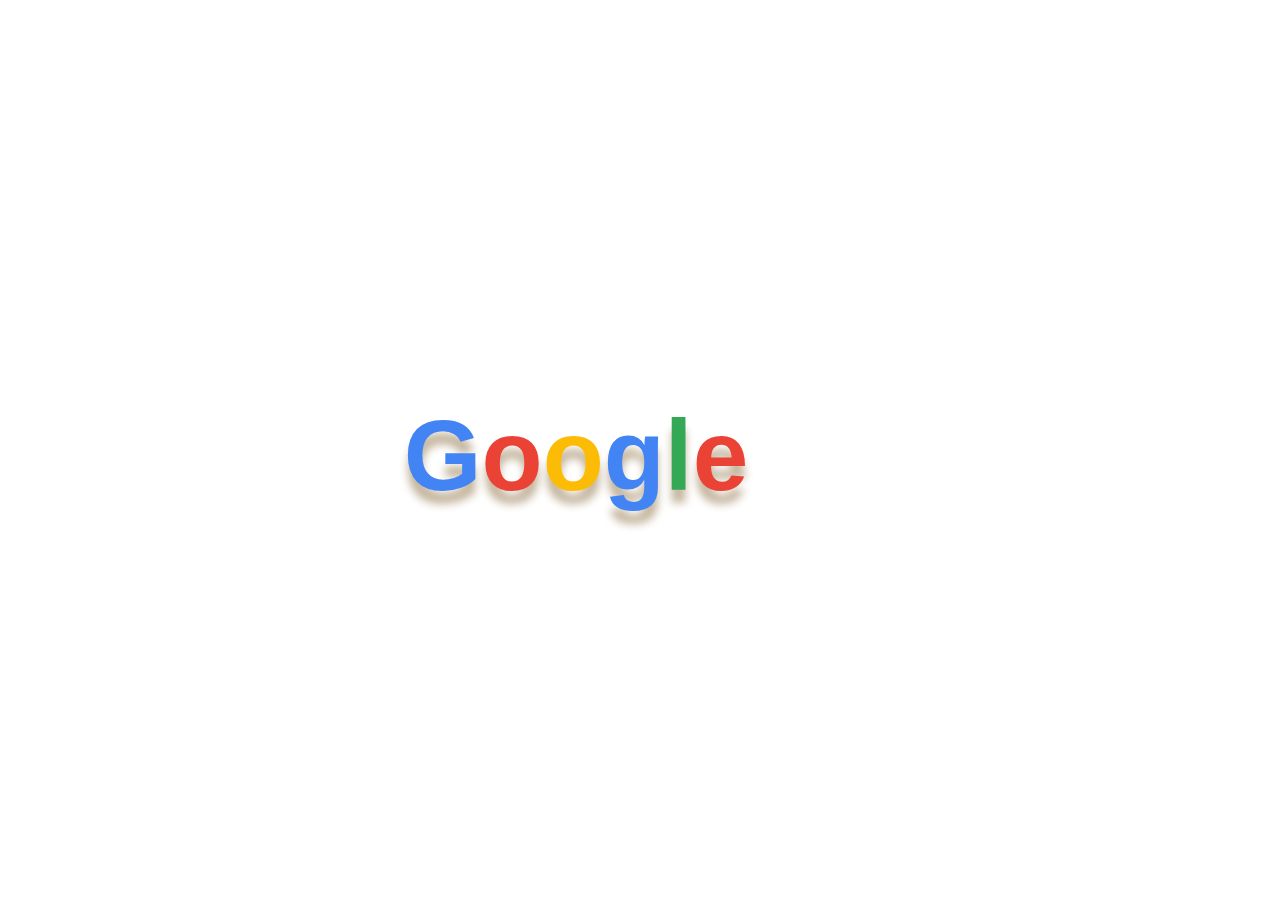
<file: animation/index.html>
<!DOCTYPE html>
<html lang="en">
<head>
    <meta charset="UTF-8">
    <meta http-equiv="X-UA-Compatible" content="IE=edge">
    <meta name="viewport" content="width=device-width, initial-scale=1.0">
    <title>Document</title>
    <link rel="stylesheet" href="index.css">
</head>
<body>
    <div class="container">
        <div class="google g">G</div>
        <div class="google o">o</div>
        <div class="google o2">o</div>
        <div class="google g2">g</div>
        <div class="google l">l</div>
        <div class="google e">e</div>
    </div>
    
</body>
</html>
</file>
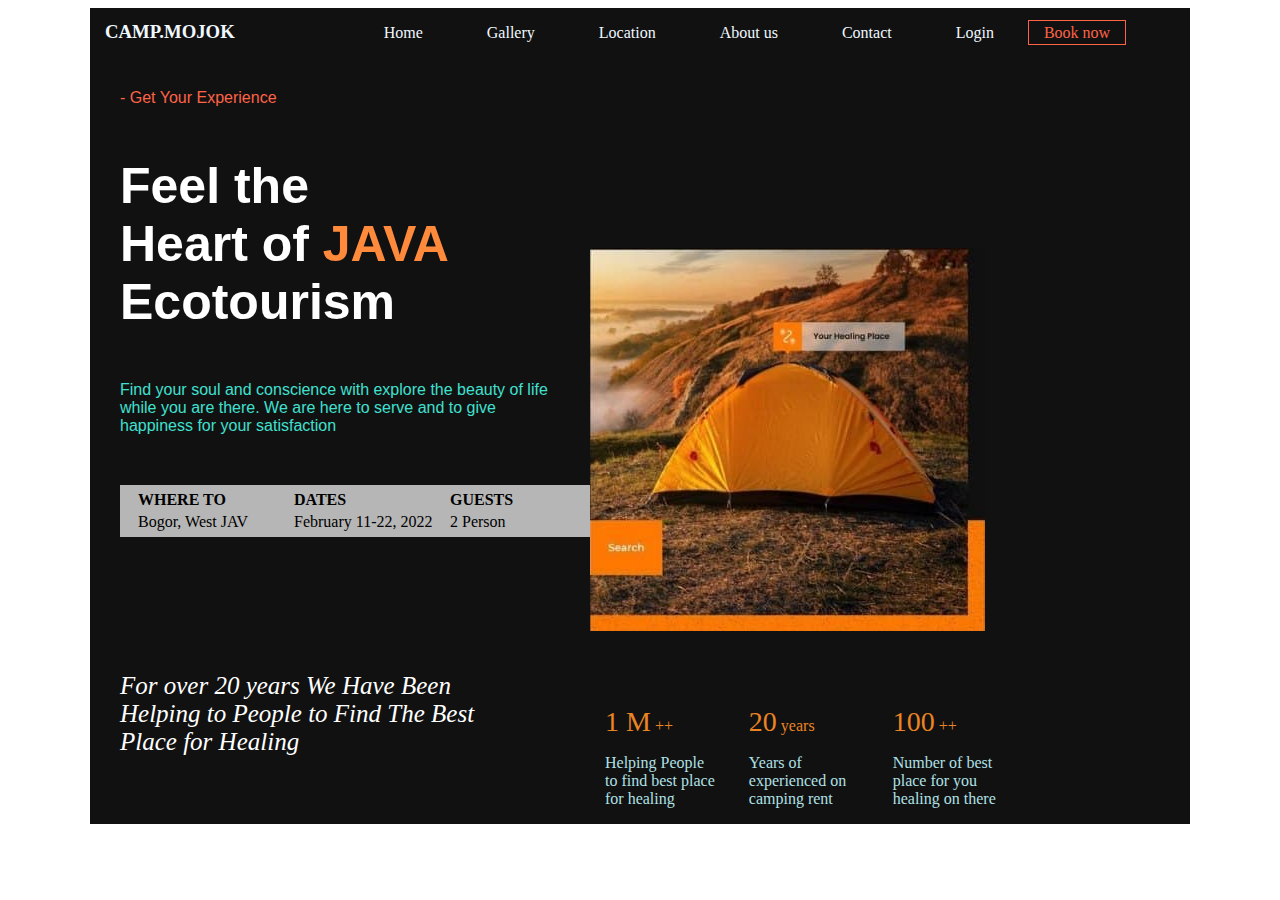
<file: htmlLesson/camp.html>
<!DOCTYPE html>
<head>
    <link rel="stylesheet" href="camp.css">
    <link href="camp.jpg">
    

</head>
<body>
    <div id="container">
        
        <div class="navbar">
            <h3>CAMP.MOJOK</h3>

            <ul>
                <li><a href="#">Home</a></li>
                <li><a href="#">Gallery</a></li>
                <li><a href="#">Location</a></li>
                <li><a href="#">About us</a></li>
                <li><a href="#">Contact</a></li>
                <li><a href="#">Login</a></li>
                
                
            </ul>
            
            <a href="#" class="book">Book now</a>
           
            
            
            
        </div>

       
        <div id="box-1">
            <p class="p1">- Get Your Experience</p>

            <p class="p2">Feel the<br> Heart of <span style="color:rgb(255, 138, 60)">JAVA</span><br> Ecotourism</p>

            <p class="p3">Find your soul and conscience with explore the beauty 
                of life while you are there. We are here to serve and 
                to give happiness for your satisfaction  
            </p>

            
            
            

            <table class="border">
                <tr>
                    <th>WHERE TO</th>
                    <th>DATES</th>
                    <th>GUESTS</th>

                </tr>
                <t>
                    <td>Bogor, West JAV</td>
                    <td>February 11-22, 2022</td>
                    <td>2 Person</td>
                </t>
            </table>

            <div Class="lower">
                <p> For over 20 years We Have Been Helping to People to Find The Best Place for Healing</p>
            </div>
            
            
        
        </div>

        <div id="box-2">
            <img src="./camp.jpg" alt="camp">

            <div class="lower-2">
                <div class="block">
                    <p class="potato"><span>1 M</span>
                    ++</p>
                    <p>Helping  People to find best place for healing</p>
                    
                </div>
                <div class="block">
                    <p class="potato"><span>20</span>
                    years</p>
                    <p>Years of experienced on camping rent</p>
                    
                </div>
                <div class="block">
                    <p class="potato"><span>100</span>
                    ++</p>
                    <p>Number of best place for you healing on there</p>
                </div>    
                    
                
                
            </div>
        
        
        
        
        </div>

        <div class="clr"></div>
            
       

       


       
           





       
        

        

        
        


        
        
        

    
    
    </div>

    

</body>
</file>
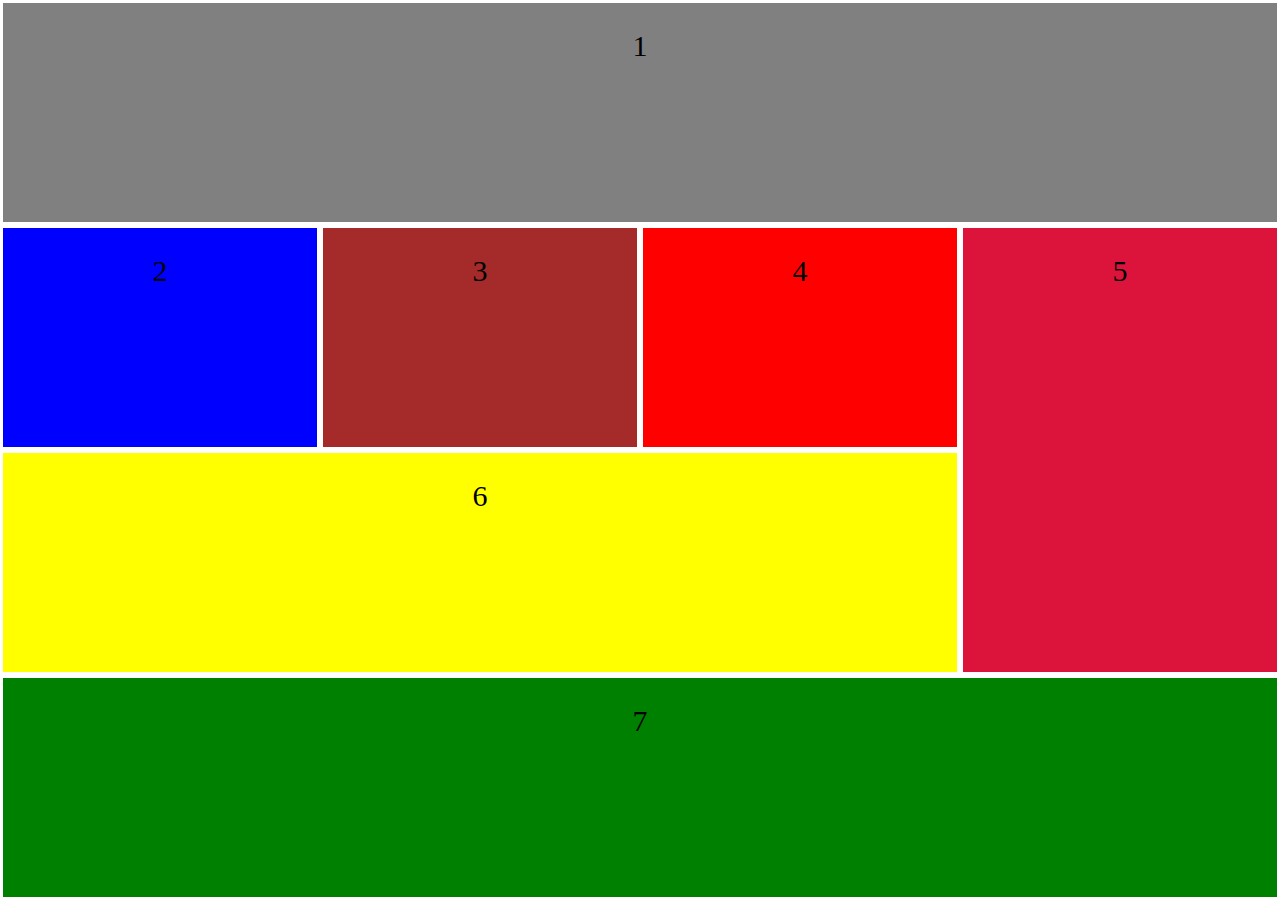
<file: htmlLesson/Grid.html>
<!DOCTYPE html>
<html>
<head>
<link rel="stylesheet" href="Grid.CSS">
</head>
<body>
    <div class="container">
        <div class="grid item1">1</div>
        <div class="grid item2">2</div>
        <div class="grid item3">3</div>
        <div class="grid item4">4</div>
        <div class="grid item5">5</div>
        <div class="grid item6">6</div>
        <div class="grid item7">7</div>
        
    </div>

</body>























</html>
</file>
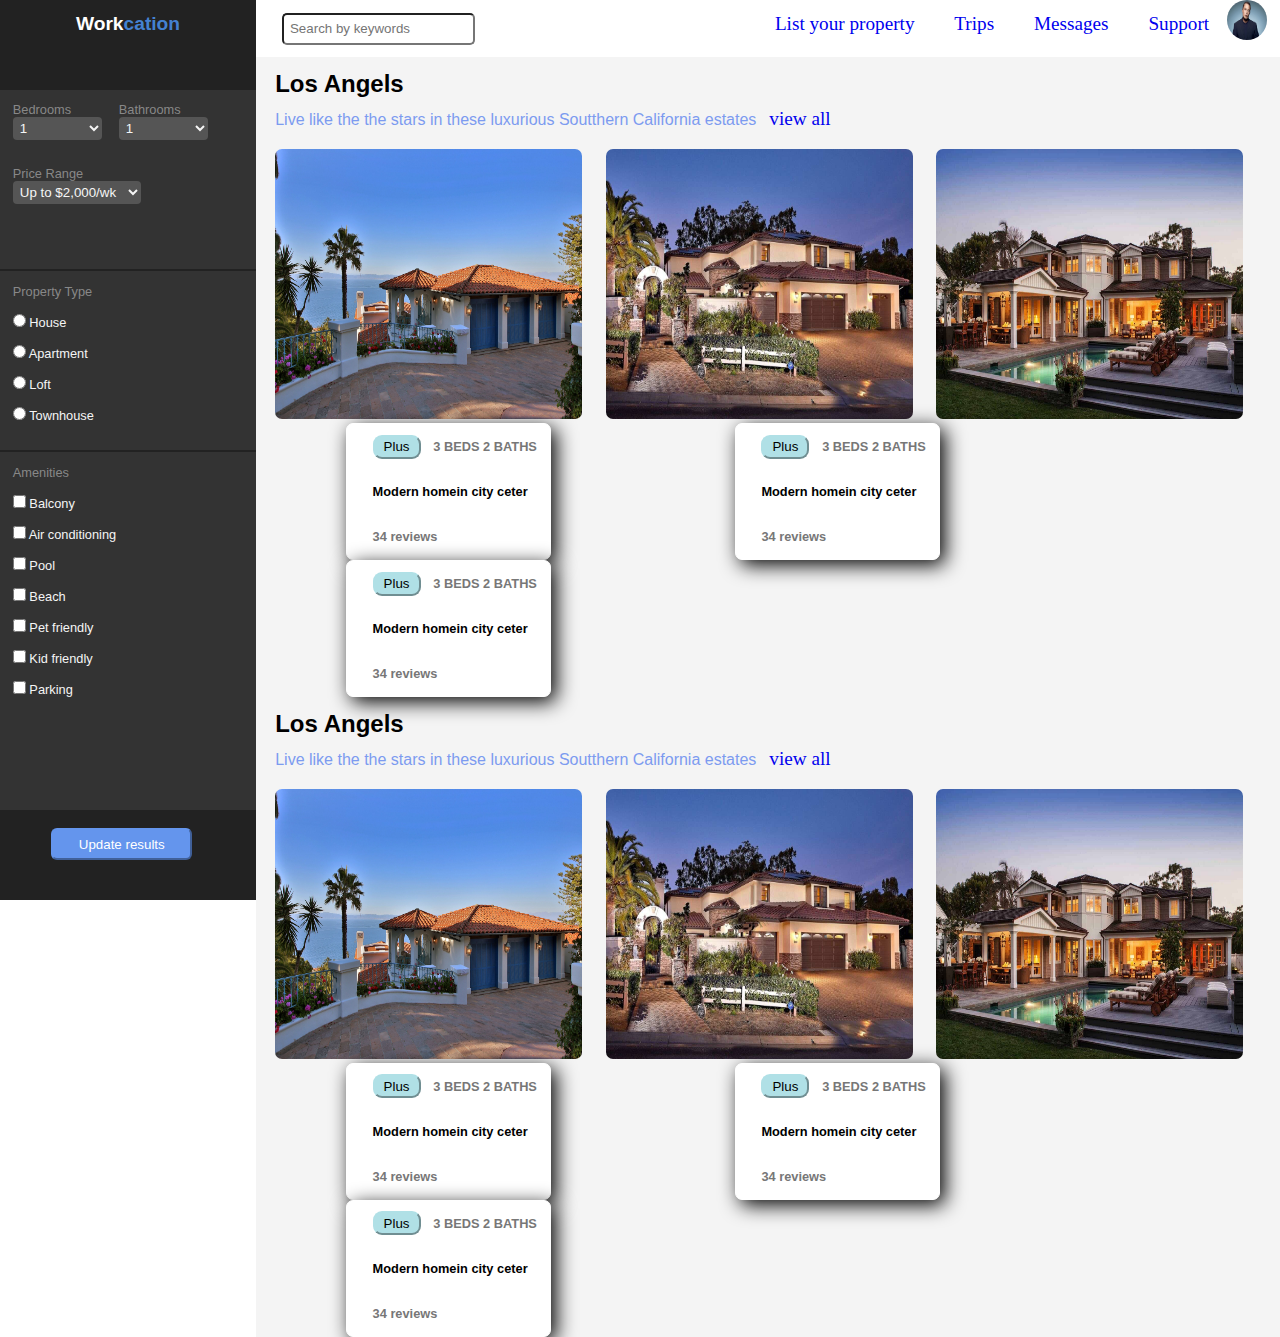
<file: htmlLesson/house.html>
<!DOCTYPE html>
<html>
<head>
    <link rel="stylesheet" href="house.CSS">
    <link href="./elon-musk.jpg">
    <link href="./pic-1.jpg">
    <link href="./pic-2.jpg">
    <link href="./pic-3.jpg">

</head>
<body>
    <div class="body">
        <div class="side">
            <div class="one">
                <i class="fas fa-laptop-house"></i>
                <h2>Work<span style="color:rgb(68, 129, 209)">cation</span></h2>                
            </div>
            <div class="two">
                <div class="bed">
                    <label for="bed">Bedrooms</label><br>
                    <select style="width: 7vw" id="bed" name="bed">
                        <option value="bed">1</option>
                        <option value="bed">2</option>
                        <option value="bed">3</option>
                        <option value="bed">4</option>
                        <option value="bed">5</option>
                    </select>
                </div>
                <div class="bath">
                    <label for="bath">Bathrooms</label><br>
                    <select style="width: 7vw" id="bath" name="bath">
                        <option value="bath">1</option>
                        <option value="bath">2</option>
                        <option value="bath">3</option>
                        <option value="bath">4</option>
                        <option value="bath">5</option>
                    </select>
                </div>
                
                <div class="price">
                    <label for="price">Price Range</label><br>
                <select style="width: 10vw" id="price" name="price">
                    <option value="price">Up to $2,000/wk</option>
                    <option value="price">Up to $10,000/mth</option>
                    <option value="price">Up to $30,000/yr</option>
                </select>
                </div>    
            </div>


            <div class="three"">
                <form class="radio">
                    <p>Property Type</p><br>
                    <input type="radio" id="house" name="property type" value="house">
                    <label for="house">House</label><br><br>
                    <input type="radio" id="apartment" name="property type" value="apartment ">
                    <label for="apartment">Apartment</label><br><br>
                    <input type="radio" id="loft" name="property type" value="loft">
                    <label for="loft">Loft</label><br><br>
                    <input type="radio" id="townhouse" name="property type" value="townhouse">
                    <label for="townhouse">Townhouse</label><br><br>
                </form>
                
            </div>
            <div class="four">
                <form class="checkbox">
                    <p>Amenities</p><br>
                    <input type="checkbox" id="amenity1" name="amenity1" value="balcony">
                    <label for="amenity1">Balcony</label><br><br>
                    <input type="checkbox" id="amenity2" name="amenity2" value="air conditioning">
                    <label for="amenity2">Air conditioning</label><br><br>
                    <input type="checkbox" id="amenity3" name="amenity3" value="pool">
                    <label for="amenity3">Pool</label><br><br>
                    <input type="checkbox" id="amenity4" name="amenity4" value="beach">
                    <label for="amenity4">Beach</label><br><br>
                    <input type="checkbox" id="amenity5" name="amenity5" value="pet friendly">
                    <label for="amenity5">Pet friendly</label><br><br>
                    <input type="checkbox" id="amenity6" name="amenity6" value="kid friendly">
                    <label for="amenity6">Kid friendly</label><br><br>
                    <input type="checkbox" id="amenity7" name="amenity7" value="parking">
                    <label for="amenity7">Parking</label><br><br>
                </form>
                
            </div>
            <div class="five">
                <!-- <button href="#" value="Update results">Update results</button> -->
                <input type="submit" value="Update results">
            </div>
        </div>
        <div class="main">
            <div class="main-1">
                
                <div class="navbar" >
                    <div><input type="search" placeholder="Search by keywords"></div>
                    <div class="list"><ul>
                        <li><a href="#">List your property</a></li>
                        <li><a href="#">Trips</a></li>
                        <li><a href="#">Messages</a></li>
                        <li><a href="#">Support</a></li>
                    </ul></div>
                    <div class="photo"><img src="./elon-musk.jpg" width="40px" height="40px" style="border-radius: 20px;"></div>
                </div>
            </div>
            <div class="main-2">
                <div class="content-1">
                    <h2>Los Angels</h2>
                    <p>Live like the the stars in these luxurious Soutthern California estates</p>
                    <a href="#">view all</a>
                </div>
                <div class="pics"> 
                    <img src="./pic-1.jpg">
                    
                    <img src="./pic-2.jpg">
                    <img src="./pic-3.jpg">
                </div>
                <div class="detail-row">
                    <div class="details">
                    
                        <p><button>Plus</button>3 BEDS 2 BATHS</p>
                        <h4>Modern homein city ceter</h4>   
                        <p>34 reviews</p>                                                                                                                                      
                    </div>
                    <div class="details">
                        
                        <p><button>Plus</button>3 BEDS 2 BATHS</p>
                        <h4>Modern homein city ceter</h4>   
                        <p>34 reviews</p>                                                                                                                                      
                    </div>
                    <div class="details">
                        
                        <p><button>Plus</button>3 BEDS 2 BATHS</p>
                        <h4>Modern homein city ceter</h4>   
                        <p>34 reviews</p>                                                                                                                                      
                    </div>
                </div>
                <div class="content-1">
                    <h2>Los Angels</h2>
                    <p>Live like the the stars in these luxurious Soutthern California estates</p>
                    <a href="#">view all</a>
                </div>
                <div class="pics"> 
                    <img src="./pic-1.jpg">
                    
                    <img src="./pic-2.jpg">
                    <img src="./pic-3.jpg">
                </div>
                <div class="detail-row">
                    <div class="details">
                    
                        <p><button>Plus</button>3 BEDS 2 BATHS</p>
                        <h4>Modern homein city ceter</h4>   
                        <p>34 reviews</p>                                                                                                                                      
                    </div>
                    <div class="details">
                        
                        <p><button>Plus</button>3 BEDS 2 BATHS</p>
                        <h4>Modern homein city ceter</h4>   
                        <p>34 reviews</p>                                                                                                                                      
                    </div>
                    <div class="details">
                        
                        <p><button>Plus</button>3 BEDS 2 BATHS</p>
                        <h4>Modern homein city ceter</h4>   
                        <p>34 reviews</p>                                                                                                                                      
                    </div>
                </div>
            </div>
        </div>
    </div>
    
    
</body>











</html>
</file>
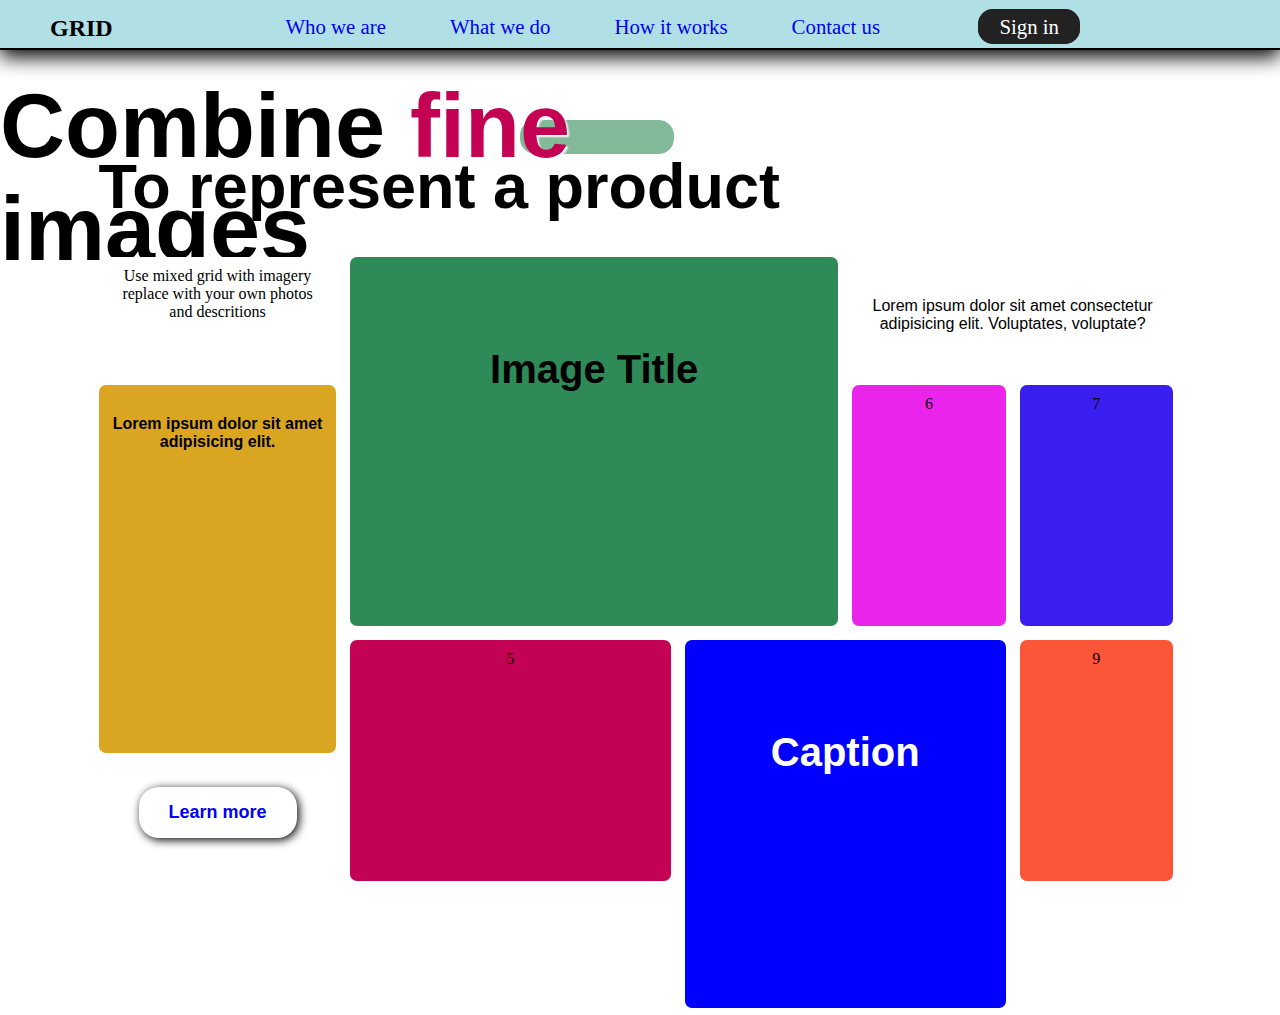
<file: htmlLesson/postion.html>
<!DOCTYPE html>
<html lang="en">
<head>
    <meta charset="UTF-8">
    <meta http-equiv="X-UA-Compatible" content="IE=edge">
    <meta name="viewport" content="width=device-width, initial-scale=1.0">
    <title>Document</title>
    <link rel="stylesheet" href="postion.CSS">
</head>
<body>
    <div class="navbar">
        <h2>GRID</h2>
        <div class="anchor">
            <ul>
                <li><a href="#">Who we are</a></li>
                <li><a href="#">What we do</a></li>
                <li><a href="#">How it works</a></li>
                <li><a href="#">Contact us</a></li>
            </ul>
        </div>

        <div class="sign">
            <a href="#">Sign in</a>
        </div>
        
        
    </div>
    <div class="main">
        <p>border</p>
        <div class="h1">Combine <span>fine</span> images</div>
        <div class="h2">To represent a product</div>
        <div class="square">
            <div class="grid item1">Use mixed grid with imagery<br> replace with your own photos <br> and descritions </div>
            <div class="grid item2">Lorem ipsum dolor sit amet<br>  adipisicing elit.</div>
            <div class="grid item3">
                <button>Learn more</button>
            </div>
            <div class="grid item4">Image Title</div>
            <div class="grid item5">5</div>
            <div class="grid item6">6</div>
            <div class="grid item7">7</div>
            <div class="grid item8">Caption</div>
            <div class="grid item9">9</div>
            <div class="grid item10">Lorem ipsum dolor sit amet consectetur <br>adipisicing elit. Voluptates, voluptate?</div>
            

            
            
            
        </div>

        


    </div>
    


    

    
        
</body>

</html>
</file>
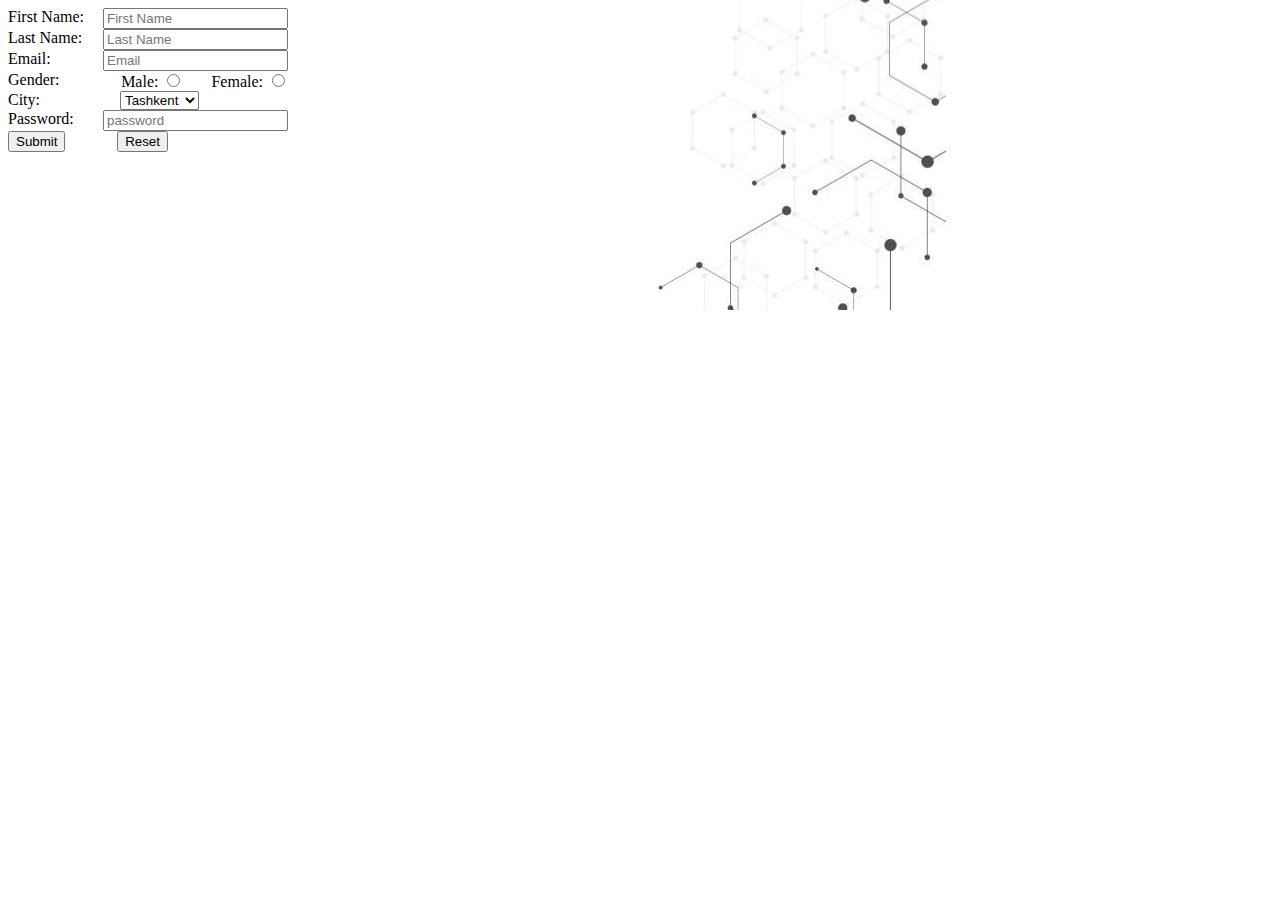
<file: NUU/nuu.html>
<!DOCTYPE html>
<html lang="en">
<head>
    <meta charset="UTF-8">
    <meta http-equiv="X-UA-Compatible" content="IE=edge">
    <meta name="viewport" content="width=device-width, initial-scale=1.0">
    <link rel="stylesheet" href="nuu.html">

    <title>Form</title>
</head>
<body style="background-image: url(./pic.jpg);
background-repeat: no-repeat;
background-position: center;
background-size:>
    <div style="display: flex; justify-content: center; align-items: center; margin-top: 200px;" >
        <form>
            <div class="names">
                <div style="display: flex; justify-content: space-between; width: 280px;"> 
                    <label for="input1">First Name:</label>
                    <input type="text" id="input1" placeholder="First Name">    
                </div>
        
                <div style="display: flex; justify-content: space-between; width: 280px;">
                    <label for="input1">Last Name:</label>
                    <input type="text" id="input1" placeholder="Last Name">
                </div>
    
                <div style="display: flex; justify-content: space-between; width: 280px;">
                    <label for="input3">Email:</label>
                    <input type="text" id="input3" placeholder="Email">
                </div>
            </div>
    
            <div style="display: flex; justify-content: space-between; width: 280px;">
                <div >  
                    Gender:
                </div>
    
                <div>
                    <label for="gender1">Male:</label>
                    <input type="radio" id="gender1" name="g">
                    &nbsp; &nbsp; &nbsp;
                    <label for="gender2">Female:</label>
                    <input type="radio" id="gender2" name="g">
                </div>
            </div>
    
            
            <div style="display: flex; justify-content: space-between; width: 191px;" >
                <div>City:</div>
                <div>
                    <select >
                        <option value="Tashkent">Tashkent</option>
                        <option value="Tashkent">Dehli</option>
                        <option value="Tashkent">New York</option>
                        <option value="Tashkent">Mumbai</option>
                    </select>
                </div>
            </div>
    
            <div style="display: flex; justify-content: space-between; width: 280px;">
                <label for="password">Password:</label>
                <input type="password" id="password" placeholder="password">
    
            </div>
    
            <div style="display: flex; justify-content: space-between; width: 160px;">
                <button>Submit</button>
                <input type="reset">
            </div>
        </form>
    </div>
</body>
</html>
</file>
<file: animation/index.css>
*{
    margin: 0;
    padding: 0;
    box-sizing: border-box;
}
.container{
    display: flex;
    align-items: center;
    justify-content: center;
    width: 90vw;
    height: 90vh;
    margin-top: 50px;
}
.google{
    font-family: sans-serif;
    font-size: 100px;
    font-weight: bold;
    animation: google 1s ease-in-out infinite alternate;
    text-shadow: 0 13px 9px #c4b59d, 0 -2px 1px #fff ;
}
.g{
    animation-delay: 0.3s;
}
.o{
    animation-delay: 0.6s
}
.o2{
    animation-delay: 0.9s;
}
.g2{
    animation-delay: 1.2s;
}
.l{
    animation-delay: 1.5s;
}
.e{
    animation-delay: 1.8s;
}
.g, .g2{
    color: #4284f4;

}
.o, .e{
    color: #eb4236;
}
.o2{
    color: #fcbc05;
}
.l{
    color: #34a854;
}
@keyframes google{
    to{
        transform: translateY(50px);
    }
}
</file>
<file: htmlLesson/camp.css>
#container{
    width: 80%;
    margin: auto;
    padding: 0;
    box-sizing: border-box;
    background-color: #111;
    min-width: 1100px;
    
}

.clr {
    clear: both;
}

.navbar h3  {
    color:aliceblue;
    padding: 10px 15px;
    
    
}

.navbar ul li  {
    list-style-type: none;
    display: inline
}
.navbar a:hover {
    color:tomato; 
    
}



.navbar ul, a {
    text-decoration:none;
    color:aliceblue;
    
    
    
    
    display: inline-block;
    
    
}
.navbar h3, ul, a {
    display: inline;
    
}
.navbar ul, li, a {
    margin-left: 30px;
    
    
}



.book {
    color: tomato;
    border:1px solid tomato;
    padding: 3px 15px;
    
    
}



#box-1 {
    width: 390px;
    padding: 15px 30px;
    height: auto
}

#box-1 .p1 {
    color:tomato;
    font-family: Arial, sans-serif;
    
}

#box-1 .p2 {
    font-size: 50px;
    font-weight: 800;
    color: white;
    font-family: sans-serif;
}

#box-1 .p3 {
    color:turquoise;
    font-family:sans-serif;

}

.border {
    border: black;
    background-color: rgb(182, 182, 182);
    
    margin-top: 50px;
    width: 500px;
    

   
}

table {
    padding:3px 15px;   
}

table th  {
    width: 20%;
    text-align:left;
}

.lower p {
    font-size:25px;
    font-family: verdana;
    margin-top: 120px;
    color:rgb(255, 255, 255);
    font-style: oblique;
    width: 390px;
    padding: 15px 0px;
    height: auto
    
    
}   







#box-1  {
    float:left;
    width: 40%;
    
}

#box-2 {
    float:left;
    width: 45%
} 

#box-2 img {
    margin-top: 190px;
    margin-bottom: 55px;

}
.lower-2  {
    color: powderblue;
    padding-top: 0px;   
}
.lower-2 span {
    color:rgb(235, 132, 35);
    font-size: 28px;
}

.potato {
    color: rgb(235, 132, 35);
}


.block {
    float:left;
    width: 23%;
    padding-left: 15px;
    padding-right: 15px;
}
</file>
<file: htmlLesson/Grid.CSS>
*{
    margin: 0;
    padding:0;
}

.container {
    display:grid;
    grid-template-columns: 1fr 1fr 1fr 1fr;
    grid-template-rows: 1fr 1fr 1fr 1fr;
    height: 100vh

}


.grid {
    margin: 3px ;
    font-size: 30px;
    padding: 2vmax;
    text-align: center ;
    
}

.item1 {
    background-color: gray;
    grid-column: 1/5;
}
.item2 {
    background-color: blue;
    grid-row: 2/3;
}
.item3 {
    background-color:brown;
    grid-row: 2/3;
}
.item4 {
    background-color:red;
    grid-row: 2/3
}
.item5 {
    background-color:crimson;
    
    grid-row:2/4
}
.item6 {
    background-color:yellow;
    grid-column:1/4
}
.item7 {
    background-color:green;
    grid-column:1/5
}
</file>
<file: htmlLesson/house.CSS>
* {
    padding: 0;
    margin:0;
    box-sizing: border-box;
    
}

.body {
    display: flex;
    width: 100%
}
.side {
    flex: 1;
    background-color: #222;
    height: 100vh;
    color: whitesmoke;
    font-family: sans-serif;
    font-size: 1vw;
    
    
}
.main {
    flex: 4;
    background-color: white;
    height: 100vh;
}

.one h2 {
    color:white;
    text-align: center;
    padding: 1vw;
}
.side {
    display:flex;
    flex-direction: column;
}
.one {
    flex: 1;
    background-color: #222;
    box-sizing: border-box;
}
.two {
    flex: 2;
    background-color: #333;
    margin-bottom: 2px;
    box-sizing: border-box;
}
.three {
    flex: 2;
    background-color: #333;
    margin-bottom: 2px;
    box-sizing: border-box;
}
.four {
    flex: 4;
    background-color: #333;
    box-sizing: border-box;
}
.five {
    flex: 1;
    background-color: #222;
    box-sizing: border-box;
}

.two select {
    background-color: #555;
    color: whitesmoke;
    border: 0;
    padding: 3px;
    border-radius: 4px;
    
}

.two option {
    color: whitesmoke;
}

.side p{
    color: #888;
    font-family: sans-serif;
    
}

.two label {
    color: #888
}

.bed, .bath, .price {
    display: inline-block;
    padding-top: 1vmax;
    padding-left: 1vmax;
    padding-bottom: 1vmax;
    box-sizing: border-box;
}

.radio, .checkbox {
    padding-top: 1vmax;
    padding-left: 1vmax;
}

.five input {
    background: cornflowerblue;
    border-color: cornflowerblue;
    border-radius: 6px;
    padding-top: 0.5vmax;
    padding-left: 2vmax;
    padding-right: 2vmax;
    padding-bottom: 0.5vmax;
    color: white;
    margin: 2vh 4vw; 
    box-sizing: border-box;
    
}











.main {
    flex-direction: column;
    display: flex;
    box-sizing: borde;

}
.main-1 {
    flex:1;
    background-color: #fff;
    box-sizing: border-box;
}

.main-2 {
    flex:12;
    background-color: #f4f4f4;
    box-sizing: border-box;
   
}

.main-1 li, a {
    text-decoration: none;
    list-style-type: none;
    font-size: 1.5vw;
    display: inline-block;
    margin: 0.5vmax 0.7vmax;
    padding: 0;
    
    


    
}

.navbar {
    display: flex;
    width: max-content
}

.main-1 input {
    padding: 0.5vmax;
    border-radius: 5px;
    margin: 1vmax 2vmax;
    

}

.list   {
    margin-left: 20vmax;
    
}


.content-1 h2 {
   margin-top: 1vmax;
   margin-left: 1.5vmax;
    font-family: sans-serif;
}

.content-1 p {
    margin-top: 1vmax;
   margin-left: 1.5vmax;
    font-family: sans-serif;
}

.content-1 p {
    color: rgb(124, 155, 240)
}

.content-1 p, a {
    display: inline-flex
}

.content-1 a {
    text-align: right;
}


.pics img {
    width: 24vw;
    height: 30vh;
    border-radius: 7px;
    margin-top: 1vmax;
   margin-left: 1.5vmax;
}

.details {

    border: 1px solid white;
    border-radius: 7px;
    width: 16vw;
    line-height: 5vh;
    padding-inline-start:2vw;
    box-sizing: border-box;
    background-color: white;
    box-shadow: 5px 5px 20px black
    
}

.details p {
    font-family: sans-serif;
    color: #777;
    font-size: 1vw;
    font-weight: 700;
    
}

.details h4 {
    font-family: sans-serif;
    
    font-size: 1vw;
    font-weight: 700;
    
}

.details button {
    margin-right: 1vw;
    background-color: powderblue;
    padding: 0.2vw 1vh;
    border-color: powderblue;
    border-radius: 1vh;
    

}

.details {
    display: inline-block;
    margin-left: 10vh;
    margin-right: 10vh;
    
    
}
</file>
<file: htmlLesson/postion.CSS>
* {
     margin:0; 
     padding: 0;
     box-sizing: border-box;
    

}

ul {
    list-style-type: none;
    box-sizing: border-box;
}
a{
    text-decoration: none;
    font-size: 130%;
    box-sizing: border-box;
    
}

.anchor li {
    display: inline;
    margin-left: 60px;
    ;
    
}



.navbar {
    position: relative;
    background-color: powderblue;
    border-bottom: 2px solid black;
    box-shadow: 0px 7px 20px black;
    height: 50px;
    top: 0
}

.sign {
    position: absolute;
    top: 15px;
    right: 200px;
    
}

.anchor {
    position: absolute;
    top: 15px;
    right: 400px;
    margin:0; 
    padding: 0;
    box-sizing: border-box;
}

h2 {
    position: absolute;
    top:15px;
    left: 50px;
}

.main {
    position: relative;;
    height: 100vh;

}

.square {
    display: grid;
    grid-template-columns: 1fr 1fr 1fr 1fr 1fr 1fr 1fr 1fr 1fr 1fr 1fr 1fr 1fr;
    grid-template-rows: 1fr 1fr 1fr 1fr 1fr 1fr;
    width:85vw;
    height: 85vh;
    position: absolute;
    top:200px;
    right:100px;    

}   

.grid {
    margin: 7px;
    border-radius: 7px;
    text-align: center;
    padding-top: 10px;
    font-family: Verdana;
    font-weight: lighter;
    
}

.item1 {
    background-color: white;
    grid-column: 1/4;
    grid-row: 1/2;
}

.item2 {
    background-color:goldenrod;
    grid-column: 1/4;
    grid-row:2/5;
    text-align: center;
    padding-top: 30px;
    font-family: sans-serif;
    font-weight: 800;
    
}

.item3 {
    background-color: white ;
    grid-column: 1/4;
    grid-row: 5/6;
}

.item4 {
    background-color:seagreen;
    grid-column: 4/10;
    grid-row: 1/4;
    text-align: center;
    padding-top: 90px;
    font-family: sans-serif;
    font-weight: 600;
    font-size: 40px;


}

.item5 {
    background-color:rgb(196, 2, 83);
    grid-column: 4/8;
    grid-row: 4/6;

}

.item6 {
    background-color: rgb(235, 36, 235);
    grid-column: 10/12;
    grid-row: 2/4;

}

.item7 {
    background-color:#3a1ef0;
    grid-column: 12/14;
    grid-row:2/4;

}

.item8 {
    background-color: blue;
    grid-column: 8/12;
    grid-row: 4/7;
    text-align: center;
    padding-top: 90px;
    font-family: sans-serif;
    font-weight: 600;
    font-size: 40px;
    color: white;


}

.item9 {
    background-color: rgb(252, 86, 57);
    grid-column: 12/14;
    grid-row: 4/6

}

.item10 {
    background-color: white;
    grid-column: 10/14;
    grid-row: 1/2;
    text-align: center;
    padding-top: 40px;
    font-family: sans-serif;
    font-weight: lighter;

}


.h1 {
    position: absolute;
    font-size: 10vh;
    font-family:sans-serif;
    font-weight: 700;
    width: fit-content;
    top:25px;
    right: 400px;
}

.h2 {
    position: absolute;
    font-size: 7vh;
    font-family:sans-serif;
    font-weight: 700;
    width: fit-content;
    top:100px;
    right: 500px
}

span {
    position: relative;
    color:rgb(196, 2, 83);
    text-shadow: 2px 2px 2px white;
    

}

p {
    position: absolute;
    border: 1px solid seagreen;
    border-radius: 15px;
    background-color: seagreen;
    opacity: 0.6;
    width: fit-content;
    padding: 7px 55px;
    color: seagreen;
    top: 70px;
    left: 520px;
}      
 
.sign a {
    border: 1px solid #222;
    background-color: #222;
    padding: 5px 20px;
    border-radius: 15px;
    color:white;

}

.item3 button {
    padding: 15px 30px;
    border-radius: 20px;
    border:white;
    background-color: white;
    box-shadow: 2px 2px 10px black;
    color: blue;
    font-size: 18px;
    font-weight: 700;
    margin-top: 10px;
}
</file>
